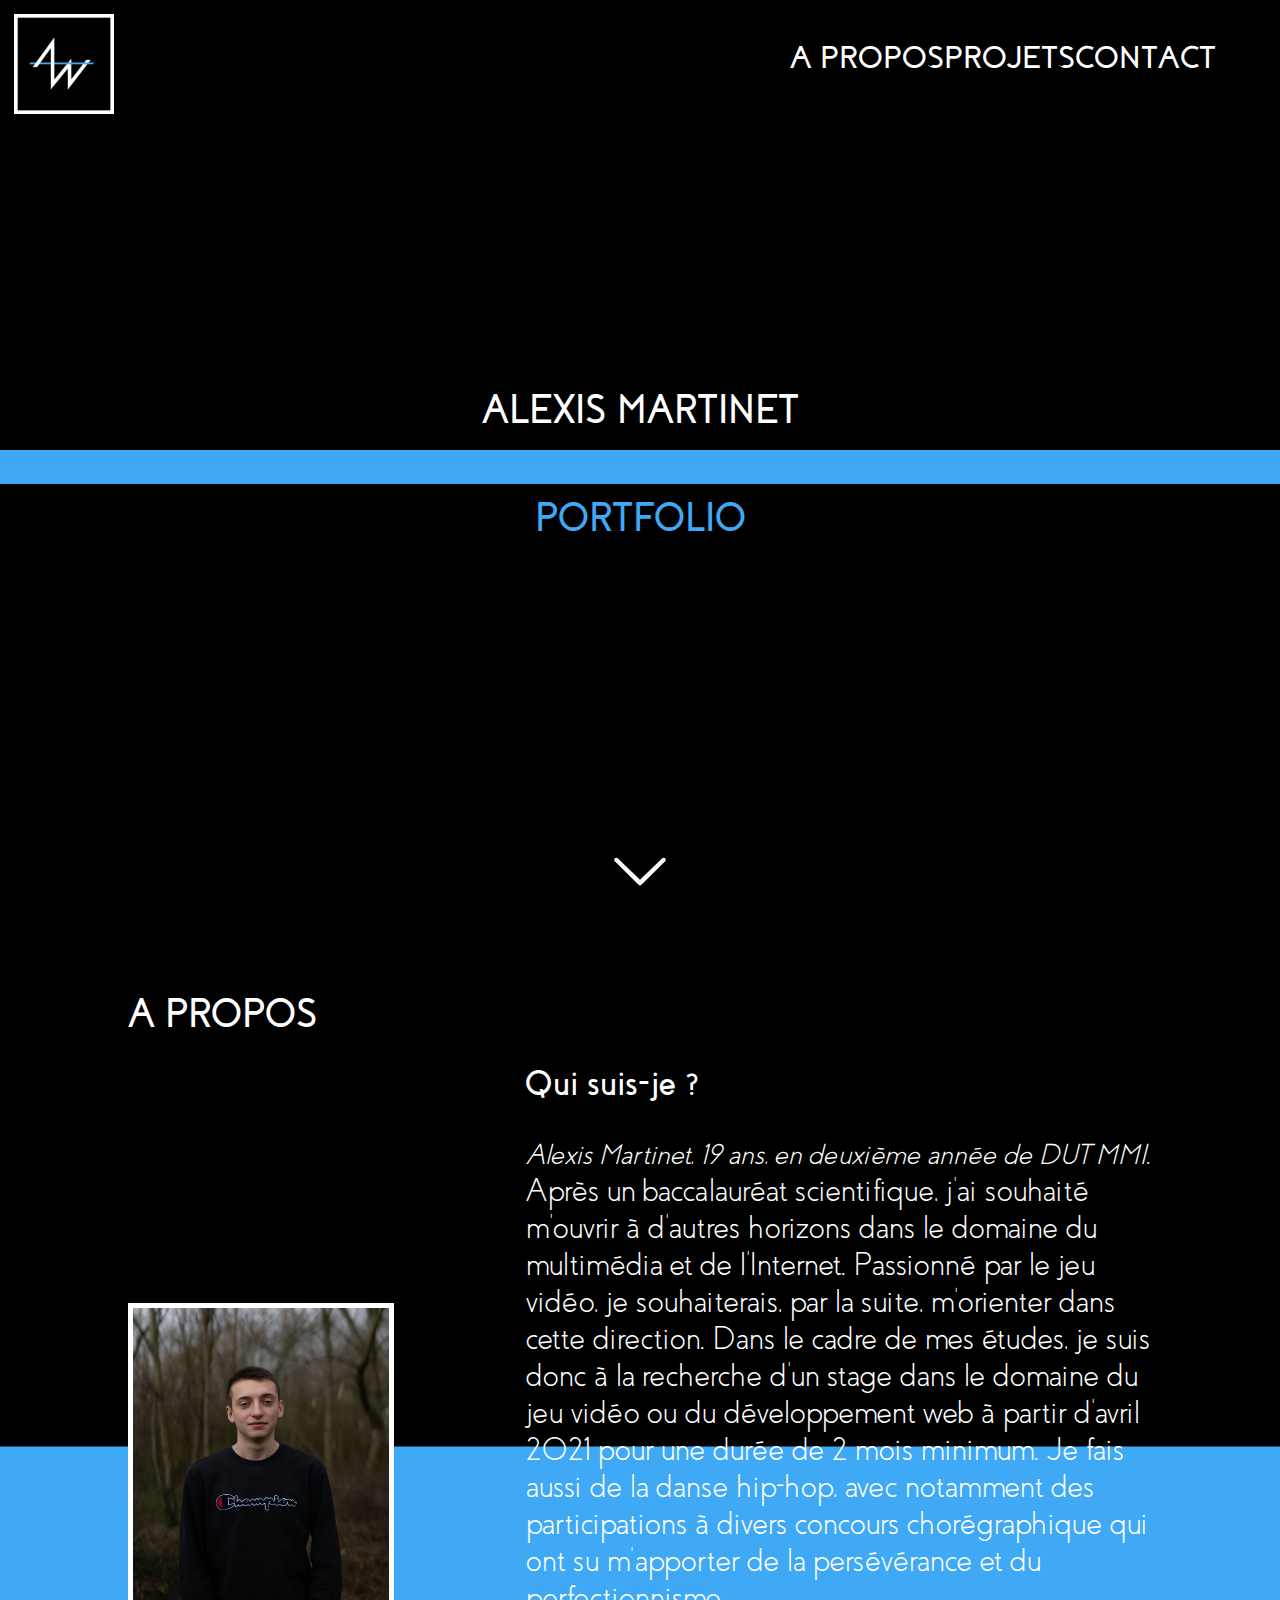
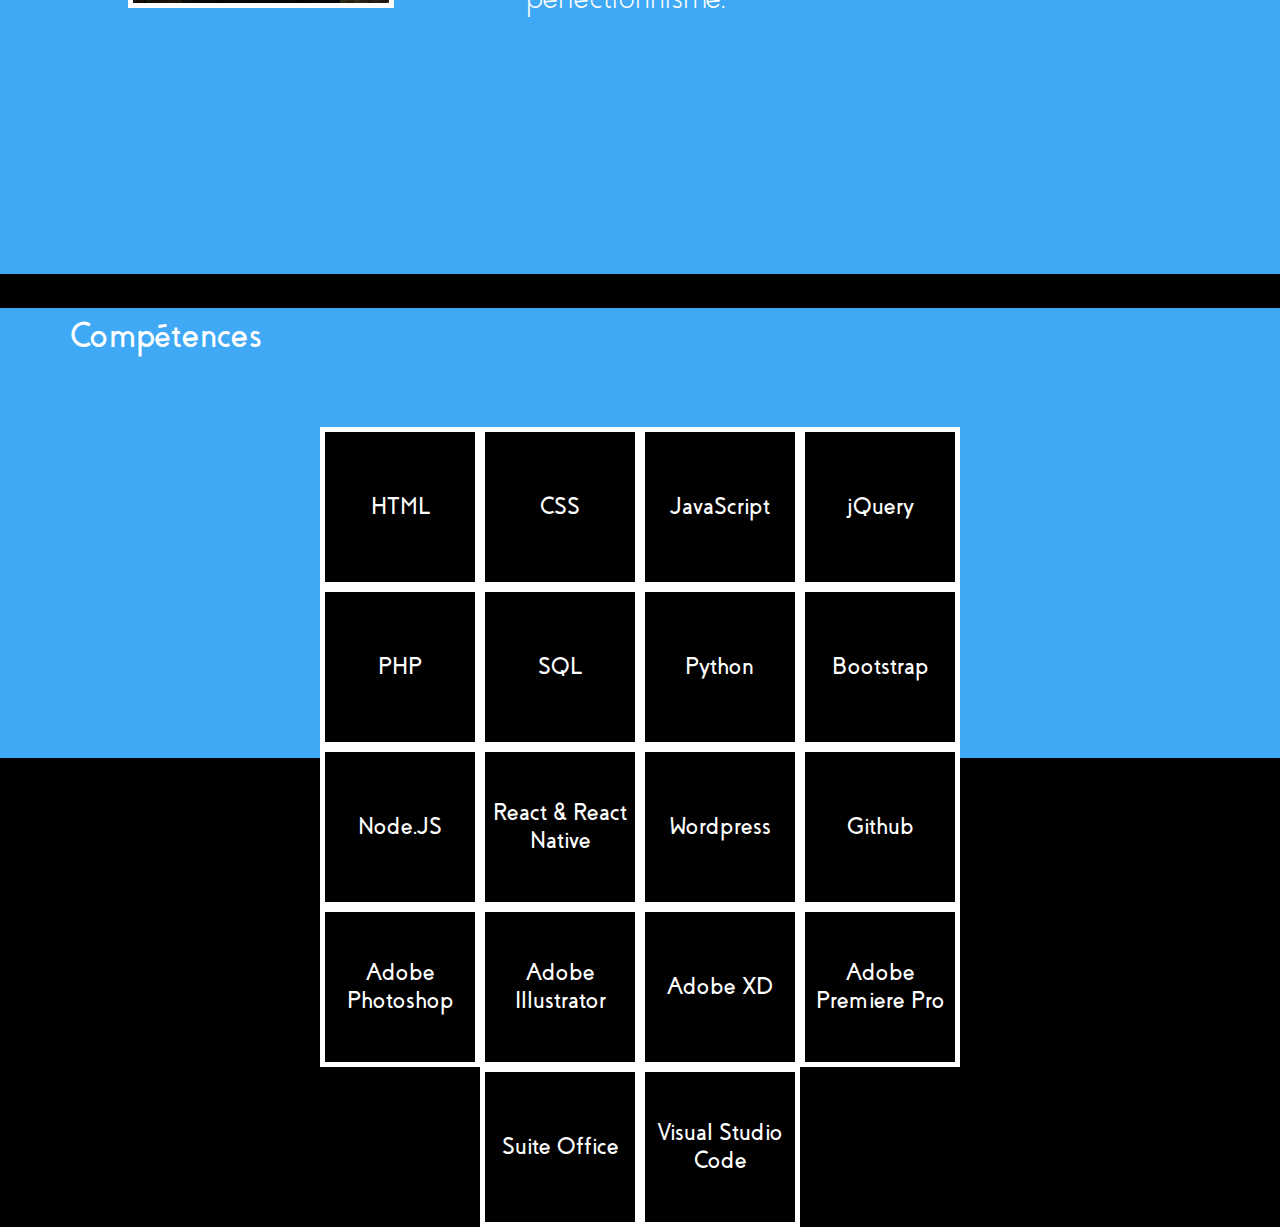
<file: index.html>
<!DOCTYPE html>
<html lang="fr">
<head>
    <meta charset="UTF-8">
    <meta name="viewport" content="width=device-width, initial-scale=1.0">
    <title>Portfolio</title>
    <script src="vendors/jquery/jquery-3.4.1.min.js"></script>
    <link rel="stylesheet" href="styles/style.css">
    <link rel="stylesheet" href="styles/burger.css">
    <script src="app/burger.js"></script>
    <script src="app/app.js"></script>
</head>
<body>
    <section class="s1">
        <header>
            <a href="#" class="logo">
                <img src="images/logo.jpg" alt="logo" class="logo">
            </a>
            <nav>
                    <div class="burger-menu">
                      <div class="burger-click-region">
                        <span class="burger-menu-piece"></span>
                        <span class="burger-menu-piece"></span>
                        <span class="burger-menu-piece"></span>
                      </div>
                    </div>
                <li><a href="#a-propos" class="a-propos">A PROPOS</a></li>
                <li><a href="projets.html" class="projets">PROJETS</a></li>
                <li><a href="contact.html" class="contact">CONTACT</a></li>
            </nav>
        </header>
        <div class="div-nom">
            <h1>ALEXIS MARTINET</h1>
        </div>
        <div class="barre"></div>
        <div class="div-portfolio">
            <h1>PORTFOLIO</h1>
        </div>
        
        <a href="#a-propos" class="ca3-scroll-down-link ca3-scroll-down-arrow"></a>
    </section>
    <section id="a-propos" class="s2">
        <div>
            <h1 class="titre-a-propos">A PROPOS</h1>
            <h2 class="titre-qui-suis-je">Qui suis-je ?</h2>
        </div>
        <div>
            <img class="moi-jpg" src="images/moi-min.jpg" alt="">
            <p class="qui-suis-je">
                <span class="moi">Alexis Martinet, 19 ans, en deuxième année de DUT MMI.</span> <br>
                Après un baccalauréat scientifique, j'ai souhaité m'ouvrir à d'autres horizons dans le domaine du multimédia et de l'Internet. Passionné par le jeu vidéo, je souhaiterais, par la suite, m'orienter dans cette direction. Dans le cadre de mes études, je suis donc à la recherche d'un stage dans le domaine du jeu vidéo ou du développement web à partir d'avril 2021 pour une durée de 2 mois minimum. Je fais aussi de la danse hip-hop, avec notamment des participations à divers concours chorégraphique qui ont su m’apporter de la persévérance et du perfectionnisme.
            </p>
        </div>
        <div>

        </div>
        <div class="rectangle-bleu1"></div>
        <div class="barre-noire"></div>
        <div class="rectangle-bleu2"></div>
    </section>
    <section class="s3">
        <div>
            <h2 class="titre-competences">Compétences</h2>
        </div>
        <div class="boite-competences">
            <p class="competences">HTML</p>
            <p class="competences">CSS</p>
            <p class="competences">JavaScript</p>
            <p class="competences">jQuery</p>
            <p class="competences">PHP</p>
            <p class="competences">SQL</p>
            <p class="competences">Python</p>
            <p class="competences">Bootstrap</p>
            <p class="competences">Node.JS</p>
            <p class="competences">React & React Native</p>
            <p class="competences">Wordpress</p>
            <p class="competences">Github</p>
            <p class="competences">Adobe Photoshop</p>
            <p class="competences">Adobe Illustrator</p>
            <p class="competences">Adobe XD</p>
            <p class="competences">Adobe Premiere Pro</p>
            <p class="competences end">Suite Office</p>
            <p class="competences end">Visual Studio Code</p>            
        </div>

    </section>
</body>
</html>
</file>
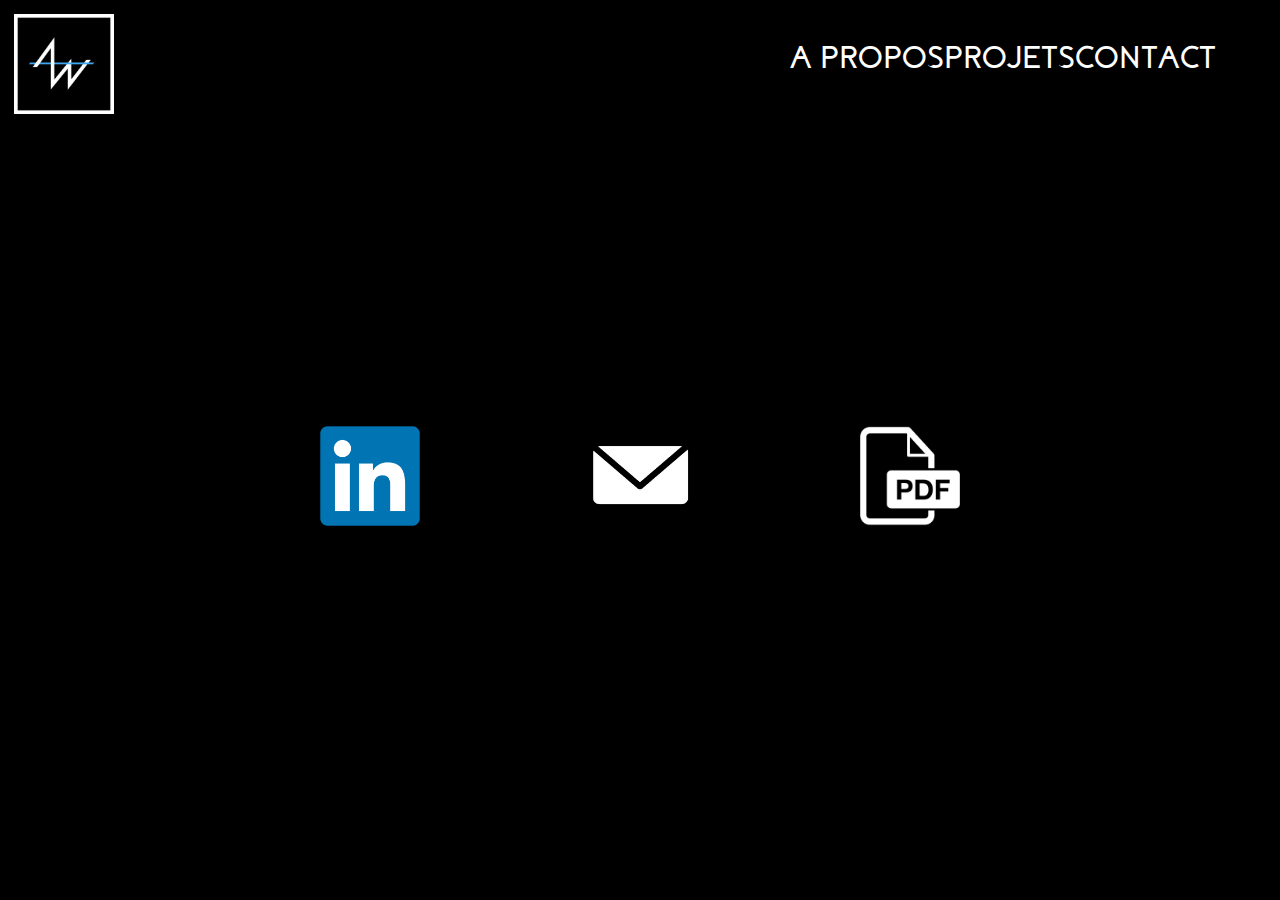
<file: contact.html>
<!DOCTYPE html>
<html lang="fr">
<head>
    <meta charset="UTF-8">
    <meta name="viewport" content="width=device-width, initial-scale=1.0">
    <title>Portfolio - Projets</title>
    <script src="vendors/jquery/jquery-3.4.1.min.js"></script>
    <link rel="stylesheet" href="styles/style.css">
    <link rel="stylesheet" href="styles/burger.css">
    <script src="app/burger.js"></script>
    <script src="app/app.js"></script>
</head>
<body>
    <section class="s1">
        <header>
            <a href="index.html" class="logo">
                <img src="images/logo.jpg" alt="logo" class="logo">
            </a>
            <nav>
                    <div class="burger-menu">
                      <div class="burger-click-region">
                        <span class="burger-menu-piece"></span>
                        <span class="burger-menu-piece"></span>
                        <span class="burger-menu-piece"></span>
                      </div>
                    </div>
                <li><a href="index.html" class="a-propos">A PROPOS</a></li>
                <li><a href="projets.html" class="projets">PROJETS</a></li>
                <li><a href="contact.html" class="contact">CONTACT</a></li>
            </nav>
        </header>
        <div class="content-contact">
            <a href="https://www.linkedin.com/in/alexis-martinet/" target="_blank">
                <img class="img-contact" src="images/linkedin.png" alt="">
            </a>
            <a href="mailto:a.martinet2910@gmail.com" target="_blank">
                <img class="img-contact" src="images/mail.jpg" alt="">
            </a>
            <a href="images/cvpdf.pdf" target="_blank">
                <img class="img-contact" src="images/cvpdf.png" alt="">
            </a>
        </div>
    </section>
</body>
</html>
</file>
<file: styles/style.css>
@font-face {
    font-family: "Coves-Bold";
    src: url("fonts/Coves-Bold.woff2") format("woff2"),
        url("fonts/Coves-Bold.woff") format("woff");
    font-weight: bold;
}

@font-face {
    font-family: "Coves-Light";
    src: url("fonts/Coves-Light.woff2") format("woff2"),
        url("fonts/Coves-Light.woff") format("woff");
    font-weight: lighter;
}

body {
    background-color: black;
    margin: 0;
    padding: 0;
}

section {
    height: 100vh;
}
header {
    display: flex;
    align-items: center;
}

.logo {
    width: 100px;
    padding-top: 1%;
    padding-left: 1%;
}

nav {
    display: flex;
    justify-content: center;
    align-items: center;
    position: absolute;
    right: 5%;
}

li a {
    color: white;
    font-family: Coves-Bold;
    text-decoration: none;
    font-size: 2rem;
}

li a:hover {
    color: #3FA9F5;
    transition: all ease .5s;
}

.barre {
    background-color: #3FA9F5;
    width: 100%;
    height: 34px;
    position: absolute;
    top: 50vh;
}

.div-nom {
    width: 100%;
    display: flex;
    justify-content: center;
    align-items: center;
    position: absolute;
    top: 40vh;
}

.div-portfolio {
    width: 100%;
    display: flex;
    justify-content: center;
    align-items: center;
    position: absolute;
    top: 52vh;
}

.div-nom h1 {
    color: white;
    font-family: Coves-Bold;
    font-size: 2.5rem;
}
.div-nom h1:hover {
    color: #3FA9F5;
    transition: all ease .5s;
}
.div-portfolio h1 {
    color:#3FA9F5;
    font-family: Coves-Bold;
    font-size: 2.5rem;
}
.div-portfolio h1:hover {
    color:white;
    transition: all ease .5s;
}

.ca3-scroll-down-arrow {
	background-image: url([data-uri]);
	background-size: contain;
	background-repeat: no-repeat;
}

.ca3-scroll-down-link {
  cursor:pointer;
	height: 60px;
	width: 60px;
	margin: 0px 0 0 -30px;
	line-height: 60px;
	position: absolute;
	left: 50%;
	bottom: 0px;
	color: #FFF;
	text-align: center;
	font-size: 70px;
	z-index: 100;
	text-decoration: none;
	text-shadow: 0px 0px 3px rgba(0, 0, 0, 0.4);
}
.s3 div {
    display: flex;
    justify-content: center;
    align-items: center;
}
.titre-a-propos {
    color: white;
    font-family: Coves-Bold;
    font-size: 2.5rem;
    padding-top: 5%;
    margin-left: 10%;
}
.titre-qui-suis-je {
    color: white;
    font-family: Coves-Bold;
    font-size: 2.2rem;
    display: block;
    width:18%;
    margin: auto;
}
.moi {
    color: white;
    font-style: italic;
    font-family: Coves-Light;
    font-size: 1.8rem;
}
.moi-jpg {
    width: 20%;
    border: solid 5px white;
    margin-left: 10%;
    display: inline-block;
}    
.qui-suis-je {
    width: 50%;
    color: white;
    font-family: Coves-Light;
    font-size: 2rem;
    display: inline-block;
    margin-left: 10%;
}
.rectangle-bleu1 {
    width: 100%;
    height: 50vh;
    transform: translateY(-45%);
    background-color: #3FA9F5;
    position: absolute;
    z-index: -1;
}
.barre-noire {
    width: 100%;
    height: 34px;
    transform: translateY(25vh);
    background-color: black;
}
.rectangle-bleu2 {
    width: 100%;
    height: 50vh;
    transform: translateY(50%);
    background-color: #3FA9F5;
    position: absolute;
    z-index: -1;
}
.s3 div {
    display: flex;
    justify-content: center;
    align-items: flex-start;
}

.titre-competences {
    font-family: Coves-Bold;
    color: white;
    font-size: 2.2rem;
    margin: 5.5%;
    margin-top: 7%;
    width: 100%;
}

.boite-competences {
    width: 55%;
    display: flex;
    flex-flow: row wrap;
    justify-content: center;
    margin:auto;
}
.competences {
    width: 150px;
    height: 150px;
    border: solid 5px white;
    background-color: black;
    font-family: Coves-Bold;
    display: flex;
    justify-content: center;
    align-items: center;
    text-align: center;
    font-size: 1.5rem;
    z-index: 100;
    color: white;
    margin: 0;
}
 
.p-s1, .p-s3, .p-s4, .p-s5, .p-s6 {
    display: flex;
    flex-direction: column;
    justify-content: center;
    text-align: center;
}

.titre-cv-interactif, .titre-quoridor, .titre-booska, .titre-portrait-chinois, .titre-blog, .titre-court-metrage, .titre-cv-video {
    font-family: Coves-Bold;
    color: white;
    font-size: 2.2rem;
    margin-bottom: 8%;
}

.titre-quoridor, .titre-cv-video {
    margin-bottom: 28%;
}

.projet-1, .projet-3, .projet-5 {
    display: inline-block;
    width: 500px;
    margin-right: 5%;
    border: solid white 4px;
}
.cv-interactif, .quoridor, .booska, .portrait-chinois, .court-metrage, .cv-video {
    display: inline-block;
    color: white;
    font-family: Coves-Light;
    font-size: 1.8rem;
    width: 50%;
    text-align: left;
}
.quoridor, .portrait-chinois, .cv-video {
    text-align: right;
}

.rectangle-bleu3, .rectangle-bleu4, .rectangle-bleu5 {
    width: 100%;
    height: 100vh;
    background-color: #3FA9F5;
    transform: translateY(65%);
    position: absolute;
    z-index: -1;
}
.rectangle-bleu4 {
    transform: translateY(55%);
}
.rectangle-bleu5 {
    transform: translateY(63%);
}

.p-s2, .p-s3, .p-s4, .p-s6 {
    display: flex;
    flex-direction: column;
    justify-content: center;
    align-items: center;
}
.content-2, .content-4, .content-6 {
    display: flex;
    flex-direction: row-reverse;
    justify-content: center;
    align-items: center;
}
.projet-2, .projet-4, .projet-6 {
    display: inline-block;
    width: 500px;
    margin-left: 5%;
    border: white solid 4px;
}
.content-contact {
    width: 50%;
    height: 80%;
    margin: auto;
    display: flex;
    justify-content: space-between;
    align-items: center;
}
.img-contact {
    width: 100px;
}
@media screen and (max-width: 1024px) {
    .logo {
        width: 80px;
        padding-left: 2%;
        padding-top: 2%;
    }
    li {
        position: absolute;
        top: 20px;
        z-index: 100;
    }
    li a {
        position: absolute;
        font-size: 2rem;
        display: none;
    }
    .a-propos {
        top: 70px;
        width: 160px;
        z-index: 100;
    }
    .projets {
        top: 150px;
        z-index: 100;
    }
    .contact {
        top: 230px;
        z-index: 100;
    }
    nav {
        width: 76px;
        height: 76px;
        background-color: black;
        border: solid 2px white;
        right: 2.5%;
        top: 1%;
        display: block;
        z-index: 1;
    }
    .clicked {
        position: absolute;
        width: 342px;
        height: 342px;
        z-index: 1;
        transition: all ease 1s;
    }
    .navigation {
        display: block;
        left: 90px;
    }
    .s2 div {
        display: flex;
        flex-direction: column;
        justify-content: center;
        align-items: center;
    }
    .titre-a-propos {
        font-size: 2rem;
        margin-top: 20px;
        margin-left: 0;
    }
    .titre-qui-suis-je {
        font-size: 1.8rem;
        margin: 0;
        width: auto;
    }
    .moi-jpg {
        width: 214px;
        border: solid 3px white;
        margin-left: 0;
    }
    .moi {
        font-size: 1.2rem;
    }
    .qui-suis-je {
        display: block;
        width: 90%;
        font-size: 1.4rem;
        margin-left: 0;

    }
    .rectangle-bleu1 {
        height: 50vh;
        transform: translateY(-63%);
        position: absolute;
        z-index: -1;
    }
    .barre-noire {
        height: 34px;
        transform: translateY(30%);
        position: absolute;
        z-index: 100;
    }
    .rectangle-bleu2 {
        height: 50vh;
        position: absolute;
        z-index: -1;
        transform: translateY(0%);
    }
    .s3 div {
        display: flex;
        justify-content: center;
        align-items: center;
    }
    .titre-competences {
        font-size: 1.8rem;
        position: relative;
        z-index: 100;
        margin-top: 40%;
    }
    .boite-competences {
        width: 100%;
        display: flex;
        flex-flow: row wrap;
        justify-content: center;
    }
    .end {
        margin-bottom: 20%;
    }
    .p-s1, .p-s2, .p-s3, .p-s4, .p-s5, .p-s6 {
        display: flex;
        flex-direction: column;
        justify-content: center;
        transform: translateY(10%);
    }
    .p-s2 {
        transform: translateY(20%);
    }
    .p-s3 {
        transform: translateY(30%);
    }
    .p-s4, .p-s5 {
        transform: translateY(40%);
    }
    .p-s6 {
        transform: translateY(65%);
    }
    .titre-cv-interactif, .titre-quoridor, .titre-booska, .titre-portrait-chinois, .titre-court-metrage, .titre-cv-video {
        font-size: 1.8rem;
        text-align: center;
        margin: 10%;
        margin-left: 0;
        margin-right: 0;
    }
    .content-1, .content-2, .content-3, .content-4, .content-5, .content-6 {
        display: flex;
        flex-direction: column;
        justify-content: center;
        align-items: center;
        transform: translateY(5%);
    }
    .content-3, .content-6 {
        transform: translateY(10%);
    }
    .projet-1, .projet-2, .projet-3, .projet-4, .projet-5, .projet-6 {
        width:300px;
        display: block;
        margin-bottom: 10%;
        margin-left: 0;
        margin-right: 0;
    }
    .projet-6 {
        height: 200px;
    }
    .cv-interactif, .quoridor, .booska, .portrait-chinois, .court-metrage, .cv-video {
        display: block;
        color: white;
        font-family: Coves-Light;
        font-size: 1.4rem;
        width: 90%;
        text-align: left;
        margin: auto;
    }
    .cv-video {
        margin-bottom: 20%;
    }
    .rectangle-bleu3, .rectangle-bleu4, .rectangle-bleu5 {
        transform: translateY(51%);
    }
    .content-contact {
        width: 50%;
        height: 60%;
        margin: auto;
        margin-top: 30%;
        display: flex;
        flex-direction: column;
        justify-content: space-between;
        align-items: center;
    }

}
</file>
<file: styles/burger.css>
@media screen and (max-width: 1024px) {
 
 .burger-menu {
    position: relative;
    width: 40px;
    height: 30px;
    margin: 0 auto;
    color: #60635E;
    text-transform: uppercase;
  }
  
  .burger-click-region {
    position: absolute;
    top: 15px;
    right: 10px;
    width: 40px;
    height: 30px;
    cursor: pointer;
  }
  
  .burger-menu-txt {
    display: block;
    position: absolute;
    left: 0;
    top: 5px;
    cursor: default;
    transition: opacity 200ms ease-out, transform 200ms cubic-bezier(0.34, 0.55, 0.25, 0.83);
  }
  .is-open .burger-menu-txt {
    opacity: 0;
    transform: translate3d(-50px, 0, 0);
  }
  
  .burger-menu-piece {
    display: block;
    position: absolute;
    width: 60px;
    border-top: 4px solid white;
    transform-origin: 50% 50%;
    transition: transform 400ms ease-out;
  }
  .burger-menu-piece:nth-child(1) {
    top: 0;
  }
  .burger-menu-piece:nth-child(2) {
    top: 20px;
    opacity: 1;
    transition: transform 400ms ease-out, opacity 0ms linear 200ms;
  }
  .burger-menu-piece:nth-child(3) {
    top: 40px;
  }
  .active .burger-menu-piece:nth-child(1) {
    -webkit-animation: burger-open-top 400ms ease-out forwards;
            animation: burger-open-top 400ms ease-out forwards;
  }
  .active .burger-menu-piece:nth-child(2) {
    opacity: 0;
    transition: transform 400ms ease-out, opacity 0ms linear 200ms;
  }
  .active .burger-menu-piece:nth-child(3) {
    -webkit-animation: burger-open-bot 400ms ease-out forwards;
            animation: burger-open-bot 400ms ease-out forwards;
  }
  .closing .burger-menu-piece:nth-child(1) {
    -webkit-animation: burger-close-top 400ms ease-out forwards;
            animation: burger-close-top 400ms ease-out forwards;
  }
  .closing .burger-menu-piece:nth-child(3) {
    -webkit-animation: burger-close-bot 400ms ease-out forwards;
            animation: burger-close-bot 400ms ease-out forwards;
  }
  
  @-webkit-keyframes burger-open-top {
    50% {
      transform: translate3d(0, 20px, 0);
    }
    100% {
      transform: translate3d(0, 20px, 0) rotate(45deg);
    }
  }
  
  @keyframes burger-open-top {
    50% {
      transform: translate3d(0, 20px, 0);
    }
    100% {
      transform: translate3d(0, 20px, 0) rotate(45deg);
    }
  }
  @-webkit-keyframes burger-open-bot {
    50% {
      transform: translate3d(0, -20px, 0);
    }
    100% {
      transform: translate3d(0, -20px, 0) rotate(-45deg);
    }
  }
  @keyframes burger-open-bot {
    50% {
      transform: translate3d(0, -20px, 0);
    }
    100% {
      transform: translate3d(0, -20px, 0) rotate(-45deg);
    }
  }
  @-webkit-keyframes burger-close-top {
    0% {
      transform: translate3d(0, 20px, 0) rotate(45deg);
    }
    50% {
      transform: translate3d(0, 20px, 0) rotate(0deg);
    }
    100% {
      transform: translate3d(0, 0, 0);
    }
  }
  @keyframes burger-close-top {
    0% {
      transform: translate3d(0, 20px, 0) rotate(45deg);
    }
    50% {
      transform: translate3d(0, 20px, 0) rotate(0deg);
    }
    100% {
      transform: translate3d(0, 0, 0);
    }
  }
  @-webkit-keyframes burger-close-bot {
    0% {
      transform: translate3d(0, -20px, 0) rotate(-45deg);
    }
    50% {
      transform: translate3d(0, -20px, 0) rotate(0deg);
    }
    100% {
      transform: translate3d(0, 0, 0);
    }
  }
  @keyframes burger-close-bot {
    0% {
      transform: translate3d(0, -20px, 0) rotate(-45deg);
    }
    50% {
      transform: translate3d(0, -20px, 0) rotate(0deg);
    }
    100% {
      transform: translate3d(0, 0, 0);
    }
  }

}
</file>
